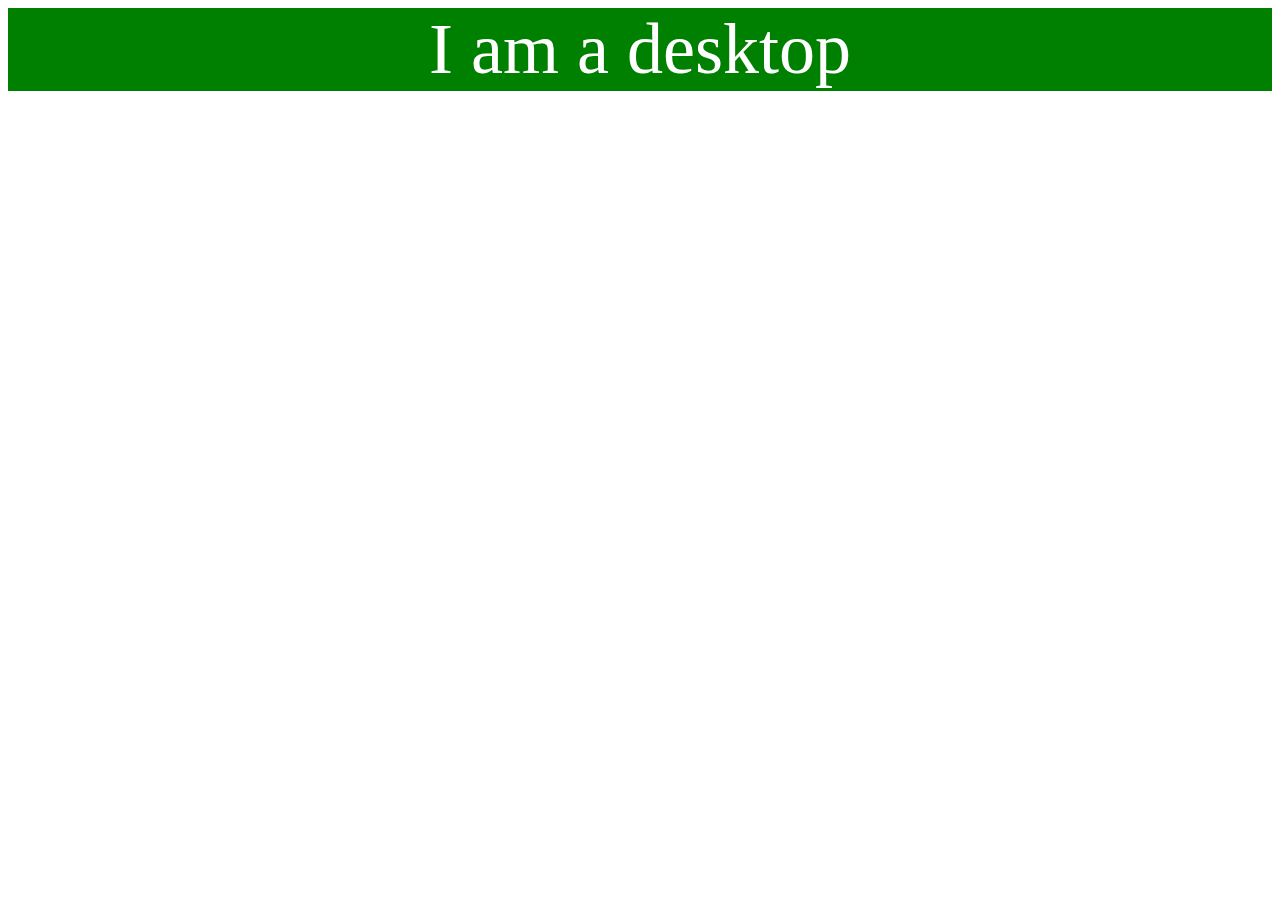
<file: index.html>
<!DOCTYPE html>
<html lang="en">
<head>
  <meta charset="UTF-8">
  <meta http-equiv="X-UA-Compatible" content="IE=edge">
  <meta name="viewport" content="width=device-width, initial-scale=1.0">
  <style>
    .box
    {
      background-color: red;
      color: white;
      font-size: 72px;
      text-align: center;
      display: none;
    }
    @media (max-width:300px)
      { 
         #box-1
         {
           display: block;
           background-color: yellow;
         }
      }
      @media only screen and(max-width: 500px) and (min-width:300px) 
        {
         
          #box-2
         {
           display: block;
           background-color: red;
         }

        }   
        
        @media (max-width: 800px) and (min-width:500px) 
        {
         
          #box-3
         {
           display: block;
           background-color: gray;
         }

        } 
        @media (min-width:800px) 
        {
         
          #box-4
         {
           display: block;
           background-color: green;
         }

        } 
    /* #box-1 
    {

    }
    #box-2 
    {

    }
    #box-3 
    {

    }
    #box-4 
    {

    } */

  </style>
  <title>Document</title>
</head>
<body>
   <div class="box" id="box-1">I am a phone </div>
   <div class="box" id="box-2">I am a Tablet </div>
   <div class="box" id="box-3">I am a Laptop </div>
   <div class="box" id="box-4">I am a desktop </div>
  
</body>
</html>
</file>
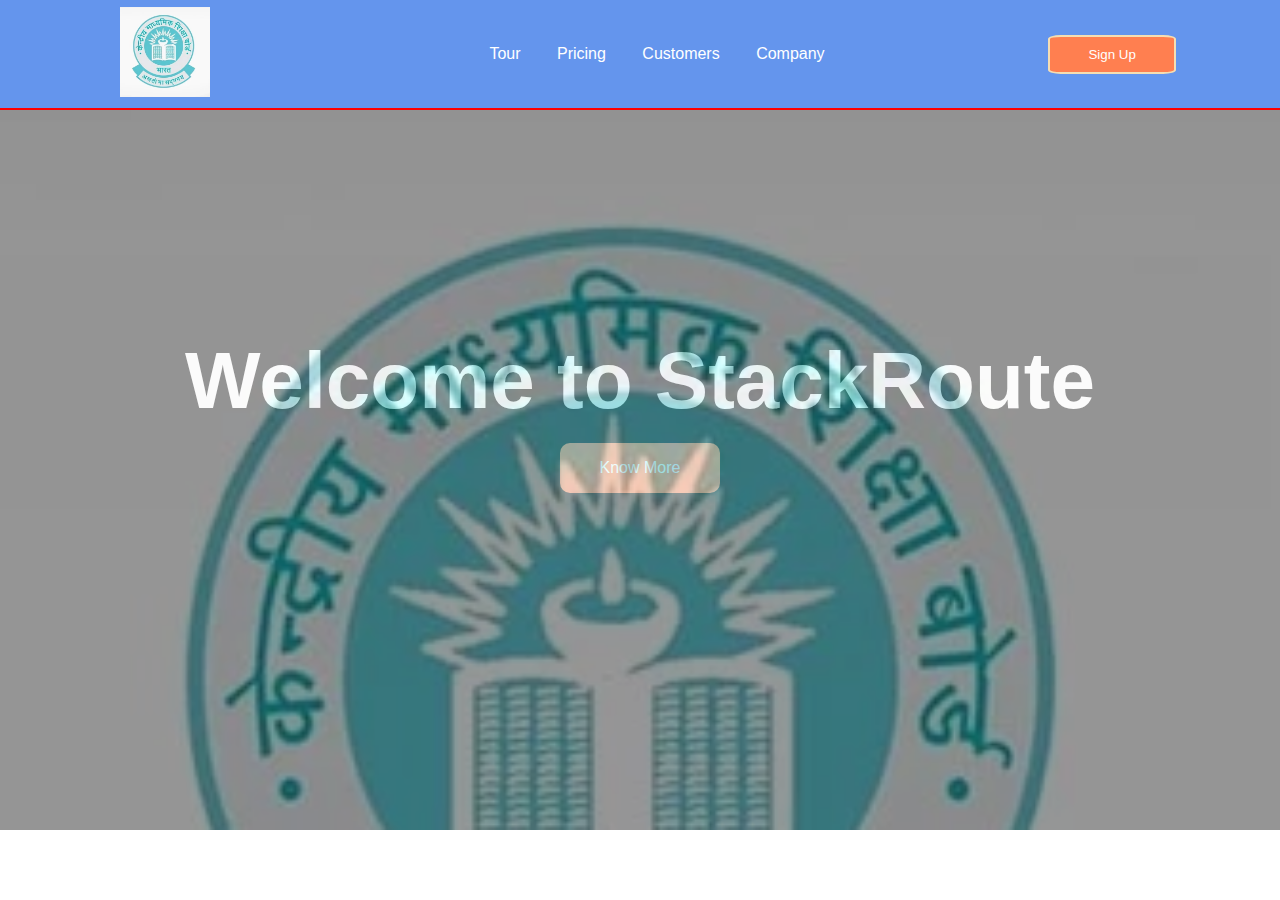
<file: herounit.html>
<!DOCTYPE html>
<html>
    <head>
        <title> Hero Unit Demo </title>
        <link href="herounit.css" rel="stylesheet">
        </head>
<body>
    <header class="header-container">
        <div class="branding">
<img src="/images/Cbse-logo-new.png"  style="align-self: center;">

        </div>
<nav class="nav-bar">   
<ul>
    <li> <a href=""> Tour</a></li>
    <li> <a href=""> Pricing </a></li>
    <li> <a href=""> Customers </a></li>
    <li> <a href=""> Company</a></li>
    
</ul>
</nav>
<button class="signup"> Sign Up </button>
    </header>

    <section class="hero-unit-section">
      <div class="hero-unit-mask">
          <h1> Welcome to StackRoute </h1>
          <a href="">Know More</a>
      </div>
  </section>

</body>
</html>
</file>
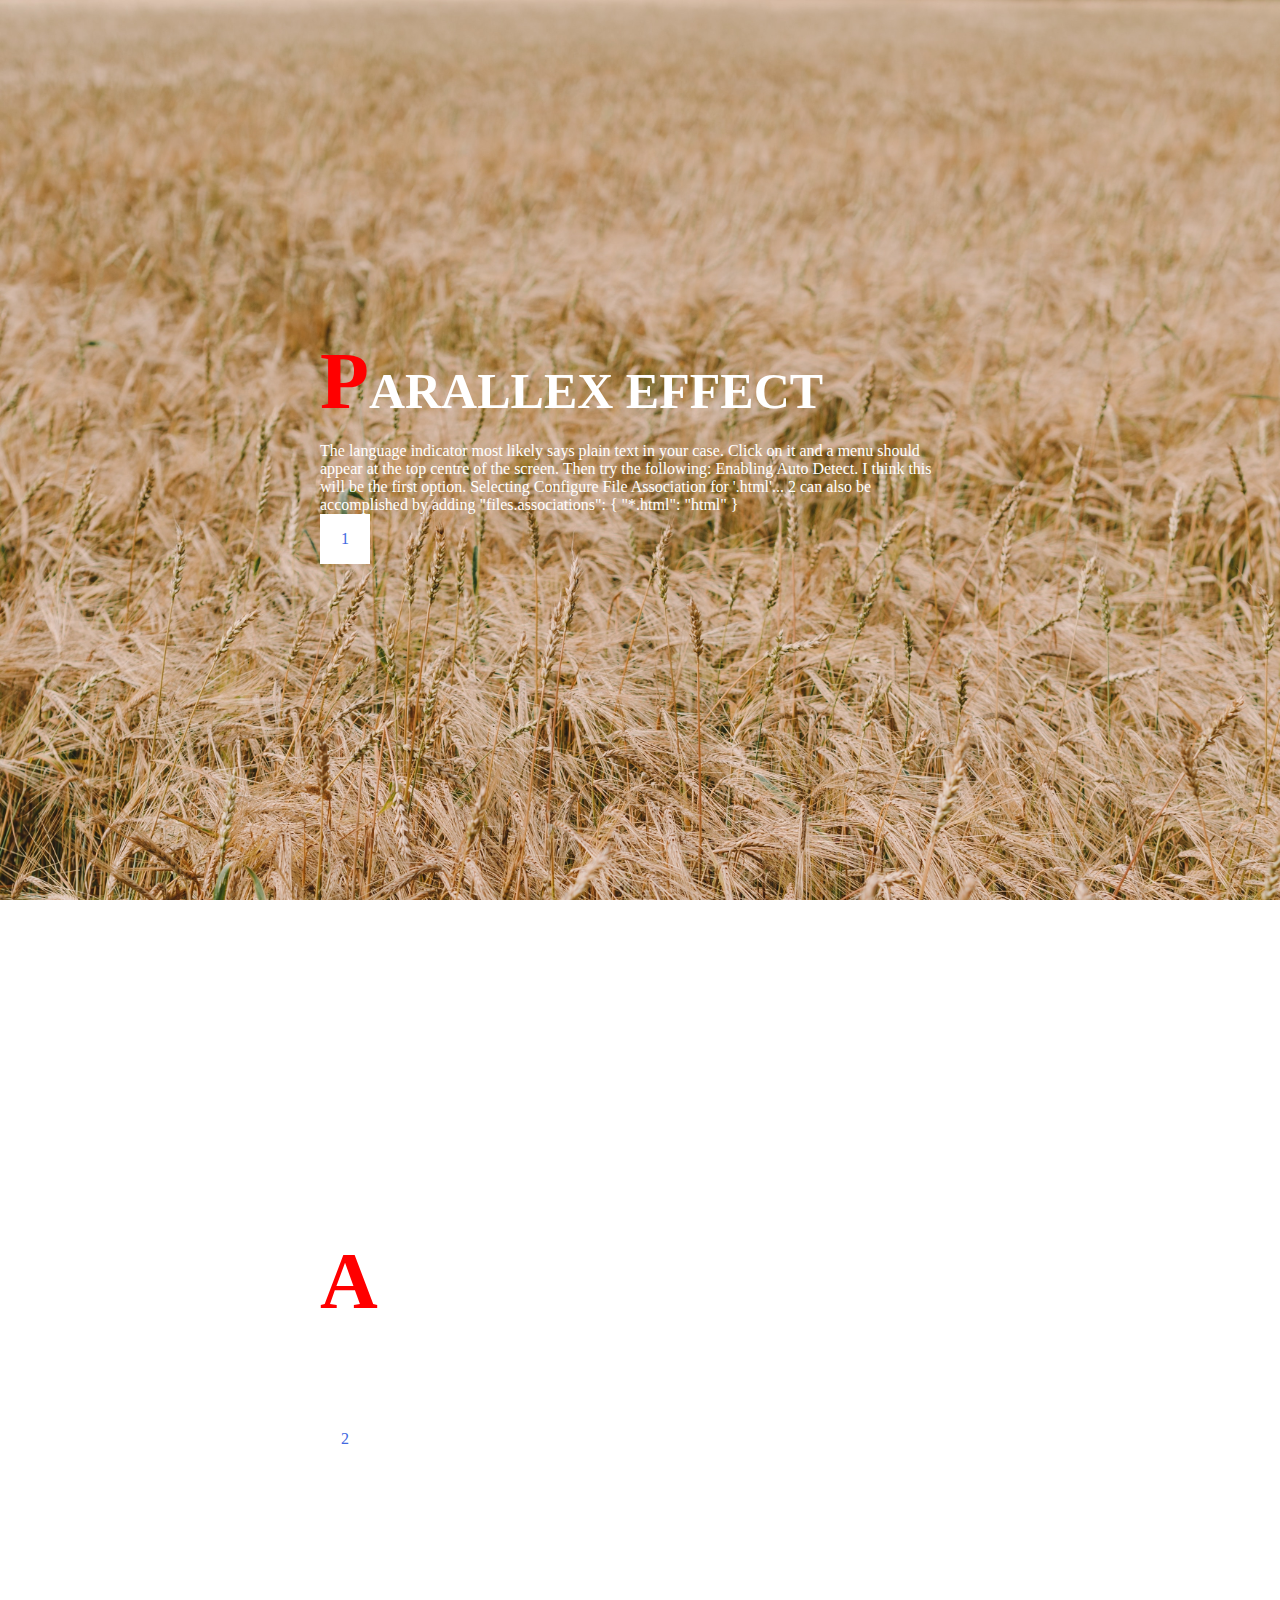
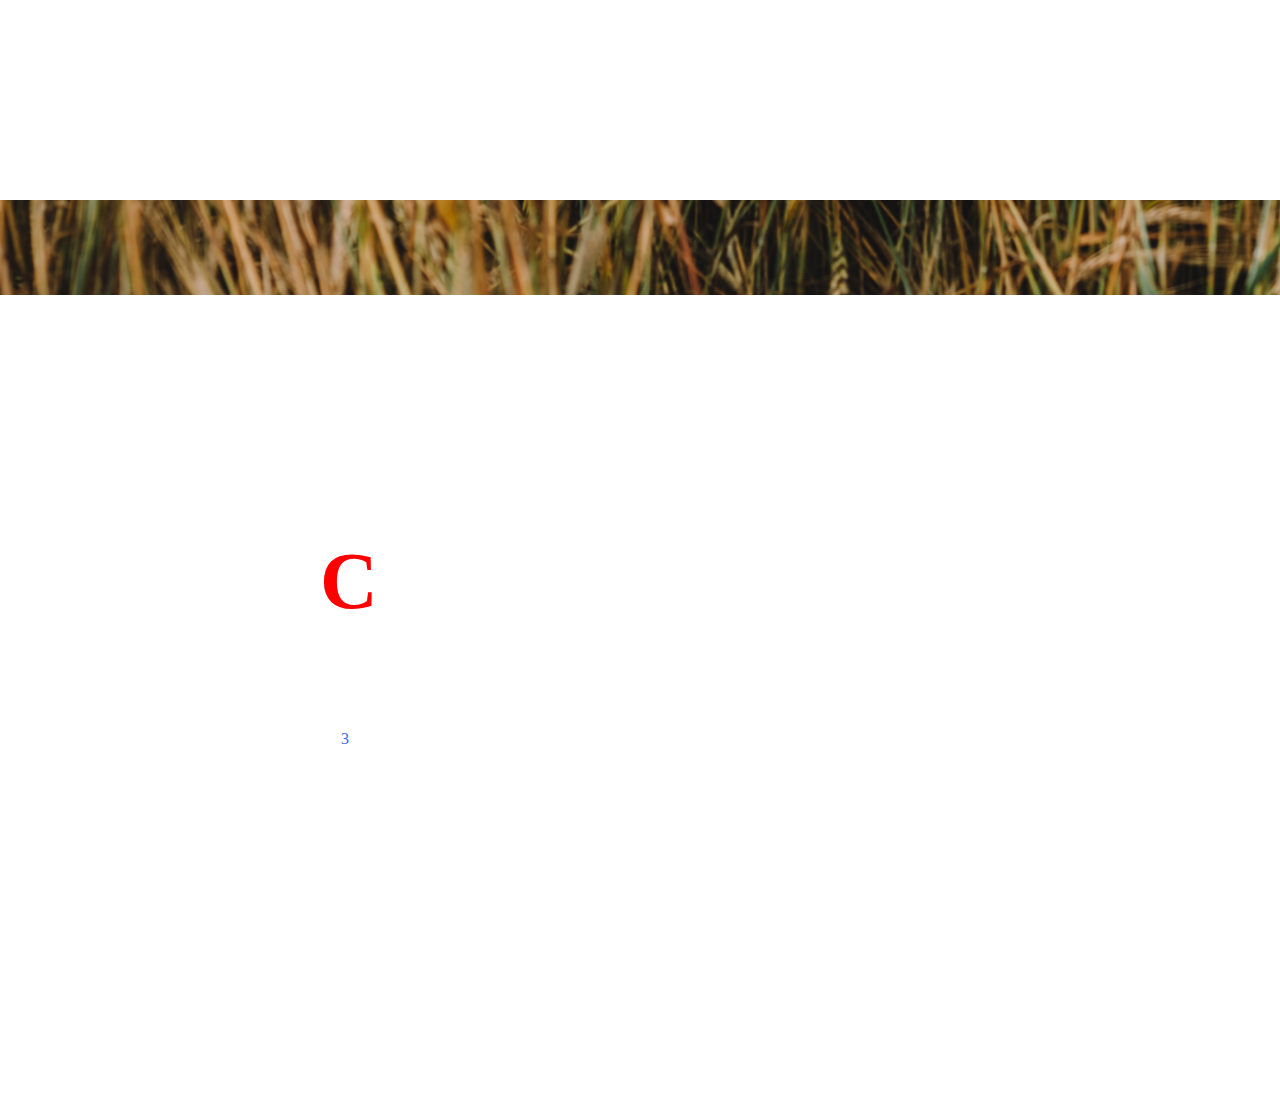
<file: parallaxdemo.html>
<!doctype html>
<html>
<head>
<title>
 Parallex Demo
</title>
<link href="style.css" rel="stylesheet"/>
</head>
<body>
<section class="section-1">
<div class=common>
<h1> Parallex Effect </h1>
<p> The language indicator most likely says plain text in your case. Click on it and a menu should appear at the top centre of the screen. Then try the following:

Enabling Auto Detect. I think this will be the first option.
Selecting Configure File Association for '.html'...
2 can also be accomplished by adding

"files.associations": { "*.html": "html" }
</p>

<span class="count"> 1 </span>
</div>
</section>

<section class="section-2">
    <div class=common>
    <h1> About Us </h1>
    <p> The language indicator most likely says plain text in your case. Click on it and a menu should appear at the top centre of the screen. Then try the following:
    
    Enabling Auto Detect. I think this will be the first option.
    Selecting Configure File Association for '.html'...
    2 can also be accomplished by adding
    
    "files.associations": { "*.html": "html" }
    </p>
    <span class="count"> 2 </span>
    </div>

    </section>

    <section class="section-3">
        <div class=common>
        <h1> Contact Us </h1>
        <p> The language indicator most likely says plain text in your case. Click on it and a menu should appear at the top centre of the screen. Then try the following:
        
        Enabling Auto Detect. I think this will be the first option.
        Selecting Configure File Association for '.html'...
        2 can also be accomplished by adding
        
        "files.associations": { "*.html": "html" }
        </p>
        
    <span class="count"> 3 </span>
        </div>
        </section>
</body>
</html>
</file>
<file: herounit.css>
.branding img{
  height: 10vh;
  width: 10vh;
  padding: 1em;
}

.nav-bar ul
{
  list-style: none;

}

.nav-bar ul li{
  display: inline;
  padding: 1em;
}

.nav-bar ul li a{
  text-decoration: none ;
  color: white;

}





body{
  margin:0;
  font-family: Arial, Helvetica, sans-serif;
}
.header-container
{
  height: 12vh;
  background-color: cornflowerblue;
  display: flex;
  flex-direction: row;
  justify-content: space-around;
  border-bottom :2px solid red;
  align-items: center;
}
 

.nav-bar ul li a{
  text-decoration: none ;
  color: white;

}

.signup
{
  background-color: coral;
  border:2px solid wheat;
  color: white;
  padding : 10px;
  width: 10vw;
  border-radius: 10%;

}

body{
  margin:0;
  font-family: Arial, Helvetica, sans-serif;
}
.header-container
{
  height: 12vh;
  background-color: cornflowerblue;
  display: flex;
  flex-direction: row;
  justify-content: space-around;
  border-bottom :2px solid red;
  align-items: center;
}

.branding img{
  height: 10vh;
  width: 10vh;
  padding: 1em;
}

.nav-bar ul
{
  list-style: none;

}

.nav-bar ul li{
  display: inline;
  padding: 1em;
}

.nav-bar ul li a{
  text-decoration: none ;
  color: white;

}
.nav-bar ul li a:hover{
color: orange;
}
.signup
{
  background-color: coral;
  border:2px solid wheat;
  color: white;
padding : 10px;
width: 10vw;
border-radius: 10%;

}
.signup:hover{
  cursor: pointer;
  color: white;
  background-color: green;
}

    
.nav-bar ul li a:hover{
color: orange;
} 


/* For Section */

.hero-unit-section
{
  background: url("/images/Cbse-logo-new.png") no-repeat;
  height: 80vh;
  background-size: cover;

  text-align: center;

}

.hero-unit-mask
{
    height: 80vh;
    background-color:black;
    opacity: .4;
}

.hero-unit-mask h1{
  font-size:5em;
  margin: 0;
  color: white;
  padding-top: 25vh;
}
.hero-unit-mask a{
  border-radius: 10px;
  color: white;
  background-color:coral;
text-decoration: none;
padding: 1em;
display: block;
width: 10vw;
margin: 1em auto;
}
</file>
<file: style.css>
* {
  margin: 0;
  padding: 0;
  box-sizing: border-box;
}
.section-1
{
    width: 100%;
    height: 100vh;
background:url("/images/pexels-евгения-егорова-9049079.jpg") no-repeat;
background-size: cover;
background-attachment: fixed;
display: flex;
justify-content: center;
align-items: center;
background-color: rga(0,0,0,.7);
background-blend-mode: overlay;

}
.section-2
{
    width: 100%;
    height: 100vh;
background:url("/images/pexels-niklas-jeromin-10540135.jpg") no-repeat;
background-size: cover;
background-attachment: fixed;
display: flex;
justify-content: center;
align-items: center;
background-color: rga(0,0,0,.7);
background-blend-mode: overlay;

}

.section-3
{
    width: 100%;
    height: 100vh;
background:url("/images/pexels-евгения-егорова-9049079.jpg") no-repeat;
background-size: cover;
background-attachment: fixed;
display: flex;
justify-content: center;
align-items: center;
background-color: rga(0,0,0,.7);
background-blend-mode: overlay;

}
.common h1{
  font-size: 50px;
  text-transform: uppercase;
  margin-bottom: 15px;
}

.common h1::first-letter
{
    font-size: 80px;
    color:  red;
    font-weight: bold;
}


.count
{
    display:  block;
    width: 50px;
    height: 50px;
    line-height: 50px;
    text-align: center;
    background: white;
    color:royalblue;
}
.common
{
    color: white;
    width:50%;
}
</file>
